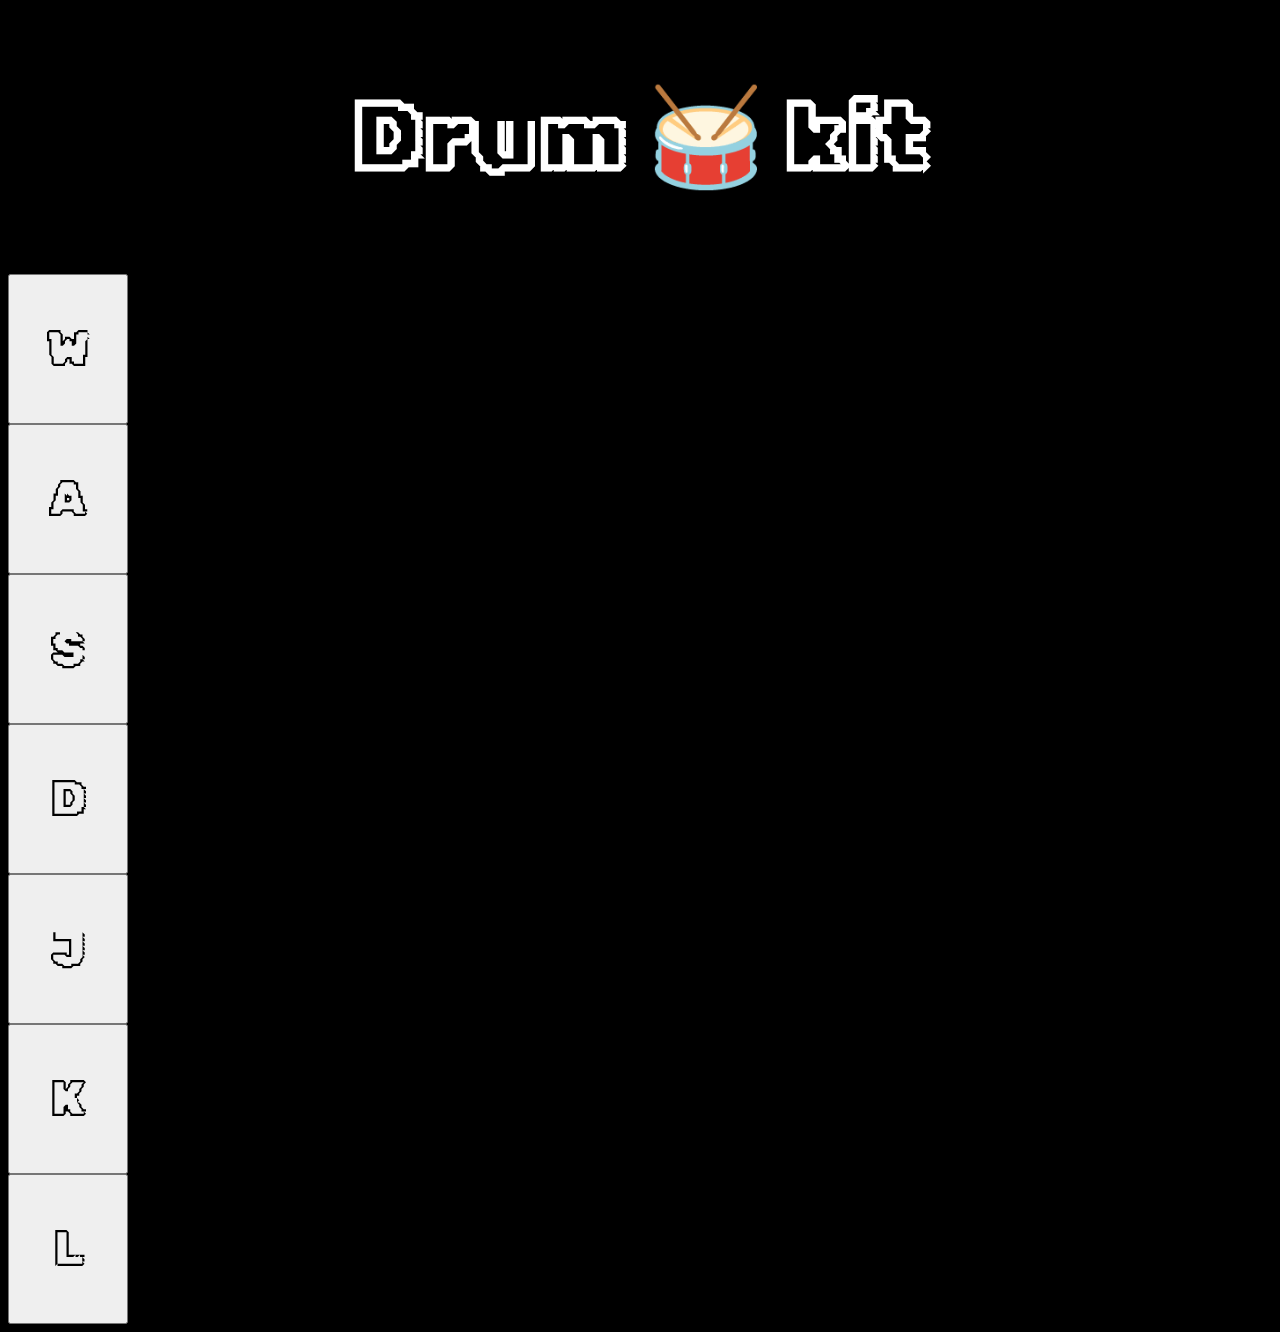
<file: index.html>
<!DOCTYPE html>
<html lang="en">
<head>
    <meta charset="UTF-8">
    <meta http-equiv="X-UA-Compatible" content="IE=edge">
    <meta name="viewport" content="width=device-width, initial-scale=1.0">
    <link href="https://cdn.jsdelivr.net/npm/bootstrap@5.3.0-alpha1/dist/css/bootstrap.min.css" rel="stylesheet" integrity="sha384-GLhlTQ8iRABdZLl6O3oVMWSktQOp6b7In1Zl3/Jr59b6EGGoI1aFkw7cmDA6j6gD" crossorigin="anonymous">
    <link rel="stylesheet" href="style.css"> 
    <link rel="preconnect" href="https://fonts.googleapis.com">
    <link rel="preconnect" href="https://fonts.gstatic.com" crossorigin>
    <link href="https://fonts.googleapis.com/css2?family=Mynerve&family=Rubik+Iso&display=swap" rel="stylesheet"> 
    <title>Document</title>
</head>
<body>
    <h1>Drum 🥁 kit </h1>
    <div class="container text-center">
        <div class="row">
          <div class="col">
            <button type="button" class="btn btn-outline-primary">W</button>
          </div>
          <div class="col">
            <button type="button" class="btn btn-outline-secondary">A</button>
          </div>
          <div class="col">
            <button type="button" class="btn btn-outline-success">S</button>
          </div>
          <div class="col">
            <button type="button" class="btn btn-outline-danger">D</button>
          </div>
          <div class="col">
            <button type="button" class="btn btn-outline-warning">J</button>
          </div>
          <div class="col">
            <button type="button" class="btn btn-outline-info">K</button>
          </div>
          <div class="col">
            <button type="button" class="btn btn-outline-light">L</button>
          </div>
         
        </div>
        </div>
        <script src="/javascript.js"></script>
    <script src="https://cdn.jsdelivr.net/npm/bootstrap@5.3.0-alpha1/dist/js/bootstrap.bundle.min.js" integrity="sha384-w76AqPfDkMBDXo30jS1Sgez6pr3x5MlQ1ZAGC+nuZB+EYdgRZgiwxhTBTkF7CXvN" crossorigin="anonymous"></script>
</body>
</html>
</file>
<file: style.css>
body{
    background-color: black;
}
h1{
    color: white;
    text-align: center;
    font-size: 600%;
    font-family: 'Mynerve', cursive;
    font-family: 'Rubik Iso', cursive;
    margin-top: 80px;
    margin-bottom: 80px;
}
.btn{
    height: 150px;
    width: 120px;
    font-size: 50px;
    font-family: 'Mynerve', cursive;
    font-family: 'Rubik Iso', cursive;

}
</file>
